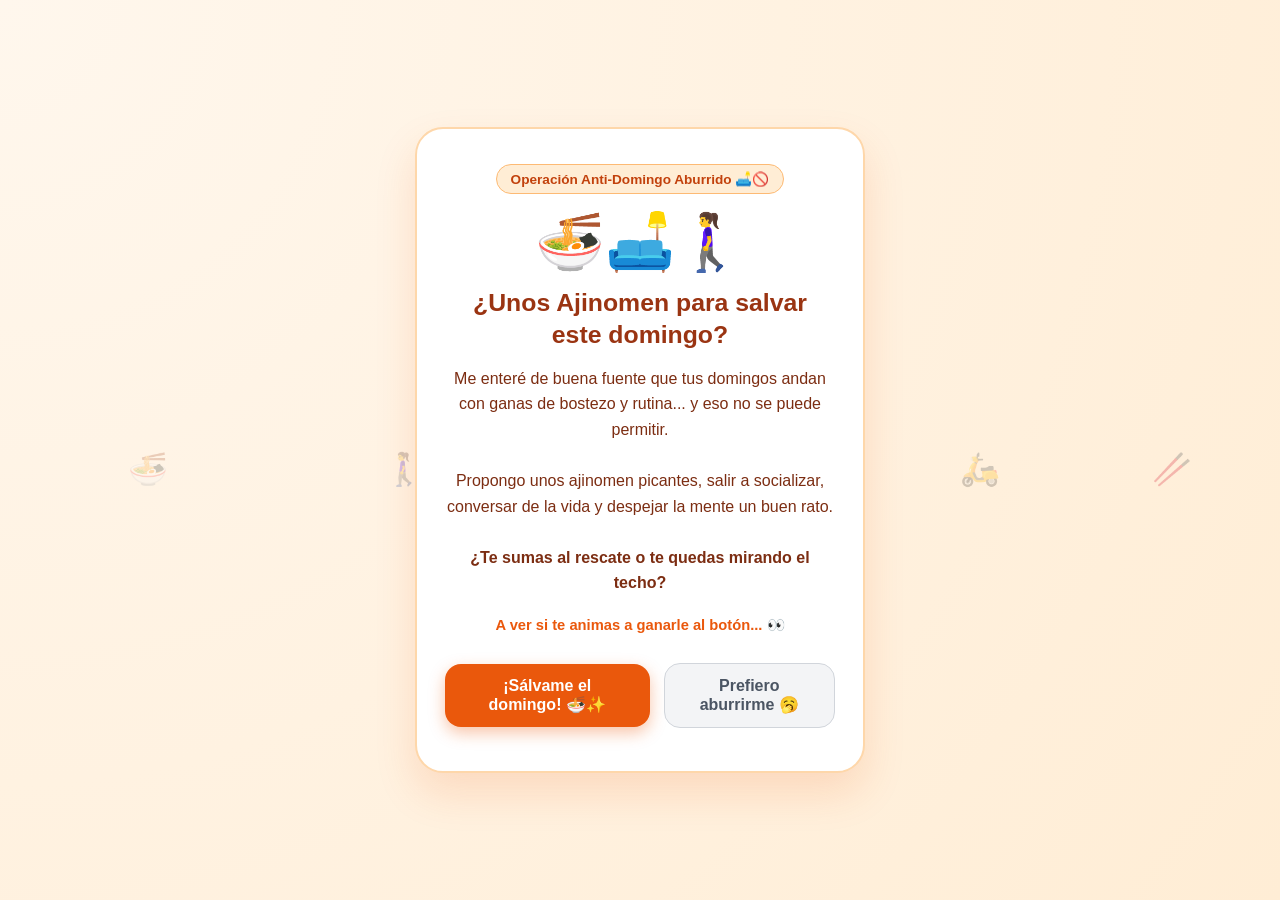
<file: index.html>
<!DOCTYPE html>
<html lang="es">
<head>
  <meta charset="UTF-8" />
  <meta name="viewport" content="width=device-width, initial-scale=1.0" />
  <title>Misión: Fideos y Paseo 🍜🚶‍♀️✨</title>
  <style>
    * {
      box-sizing: border-box;
      margin: 0;
      padding: 0;
      font-family: 'Segoe UI', Tahoma, Geneva, Verdana, sans-serif;
    }

    body {
      background: radial-gradient(circle at top left, #fff7ed, #ffedd5);
      min-height: 100vh;
      display: flex;
      justify-content: center;
      align-items: center;
      padding: 20px;
      overflow: hidden;
      position: relative;
    }

    /* Fondo animado sutil */
    .fondo-flotante span {
      position: absolute;
      user-select: none;
      font-size: 2rem;
      opacity: 0.25;
      animation: flotarFondo 10s infinite linear;
    }

    @keyframes flotarFondo {
      0% { transform: translateY(105vh) rotate(0deg); }
      100% { transform: translateY(-10vh) rotate(360deg); }
    }

    .card {
      background: #ffffff;
      padding: 35px 28px;
      border-radius: 28px;
      box-shadow: 0 20px 40px rgba(234, 88, 12, 0.15);
      max-width: 450px;
      width: 100%;
      text-align: center;
      border: 2px solid #fed7aa;
      position: relative;
      z-index: 10;
    }

    .badge {
      display: inline-block;
      background: #ffedd5;
      color: #c2410c;
      padding: 6px 14px;
      border-radius: 20px;
      font-size: 0.85rem;
      font-weight: 700;
      margin-bottom: 15px;
      border: 1px solid #fdba74;
    }

    .iconos-combo {
      font-size: 3.5rem;
      margin-bottom: 12px;
      display: inline-block;
      animation: saltar 2s infinite ease-in-out;
    }

    @keyframes saltar {
      0%, 100% { transform: translateY(0); }
      50% { transform: translateY(-8px) scale(1.05); }
    }

    h1 {
      color: #9a3412;
      font-size: 1.55rem;
      margin-bottom: 14px;
      font-weight: 800;
      line-height: 1.3;
    }

    p {
      color: #7c2d12;
      font-size: 1rem;
      line-height: 1.6;
      margin-bottom: 20px;
    }

    .mensaje-broma {
      min-height: 24px;
      font-size: 0.92rem;
      color: #ea580c;
      font-weight: 700;
      margin-bottom: 16px;
    }

    .contenedor-botones {
      display: flex;
      justify-content: center;
      align-items: center;
      gap: 14px;
      min-height: 80px;
      position: relative;
    }

    .btn {
      padding: 13px 22px;
      border-radius: 16px;
      font-size: 1rem;
      font-weight: 700;
      cursor: pointer;
      border: none;
      text-decoration: none;
      display: inline-flex;
      align-items: center;
      justify-content: center;
      transition: transform 0.2s ease, background 0.2s ease;
      font-family: inherit;
    }

    .btn-si {
      background: #ea580c;
      color: #ffffff;
      box-shadow: 0 6px 16px rgba(234, 88, 12, 0.35);
      z-index: 5;
    }

    .btn-si:hover {
      background: #c2410c;
    }

    .btn-no {
      background: #f3f4f6;
      color: #4b5563;
      border: 1px solid #d1d5db;
      user-select: none;
      touch-action: none;
      z-index: 100;
    }
  </style>
</head>
<body>

  <!-- Emojis flotando de fondo -->
  <div class="fondo-flotante">
    <span style="left: 10%; animation-duration: 9s;">🍜</span>
    <span style="left: 30%; animation-duration: 13s; animation-delay: 2s;">🚶‍♀️</span>
    <span style="left: 55%; animation-duration: 8s; animation-delay: 1s;">✨</span>
    <span style="left: 75%; animation-duration: 11s; animation-delay: 3s;">🛵</span>
    <span style="left: 90%; animation-duration: 10s;">🥢</span>
  </div>

  <div class="card">
    <div class="badge">Operación Anti-Domingo Aburrido 🛋️🚫</div>
    <div class="iconos-combo">🍜🛋️🚶‍♀️</div>
    <h1>¿Unos Ajinomen para salvar este domingo?</h1>
    
    <p>
      Me enteré de buena fuente que tus domingos andan con ganas de bostezo y rutina... y eso no se puede permitir.
      <br><br>
      Propongo unos ajinomen picantes, salir a socializar, conversar de la vida y despejar la mente un buen rato.
      <br><br>
      <strong>¿Te sumas al rescate o te quedas mirando el techo?</strong>
    </p>

    <div class="mensaje-broma" id="textoBroma">A ver si te animas a ganarle al botón... 👀</div>

    <div class="contenedor-botones">
      <a href="si.html" class="btn btn-si" id="btnAceptar">¡Sálvame el domingo! 🍜✨</a>
      <button class="btn btn-no" id="btnJugueton" onmouseover="escaparBoton()" ontouchstart="escaparBoton(event)" onclick="escaparBoton(event)">
        Prefiero aburrirme 🥱
      </button>
    </div>
  </div>

  <script>
    const btnJugueton = document.getElementById('btnJugueton');
    const btnAceptar = document.getElementById('btnAceptar');
    const textoBroma = document.getElementById('textoBroma');

    let escalaAceptar = 1;
    let contador = 0;

    const bromas = [
      "¿En serio prefieres quedarte viendo videos en TikTok? 😂",
      "¡Uy, casi! Ese botón no quiere que te quedes encerrada 🏃‍♂️💨",
      "El sillón puede esperar, los fideos calientes no 🍜",
      "Ya ríndete... tu colchon necesita vacaciones😜",
      "Está científicamente comprobado que el Ajinomen cura el aburrimiento 🔬✨"
    ];

    function escaparBoton(e) {
      if (e) e.preventDefault();

      textoBroma.textContent = bromas[contador % bromas.length];
      contador++;

      escalaAceptar += 0.12;
      btnAceptar.style.transform = `scale(${escalaAceptar})`;
      btnAceptar.style.transition = 'transform 0.2s ease';

      btnJugueton.style.position = 'fixed';

      const padding = 25;
      const maxX = window.innerWidth - btnJugueton.offsetWidth - padding;
      const maxY = window.innerHeight - btnJugueton.offsetHeight - padding;

      const randomX = Math.max(padding, Math.floor(Math.random() * maxX));
      const randomY = Math.max(padding, Math.floor(Math.random() * maxY));

      btnJugueton.style.left = `${randomX}px`;
      btnJugueton.style.top = `${randomY}px`;
    }
  </script>
</body>
</html>
</file>
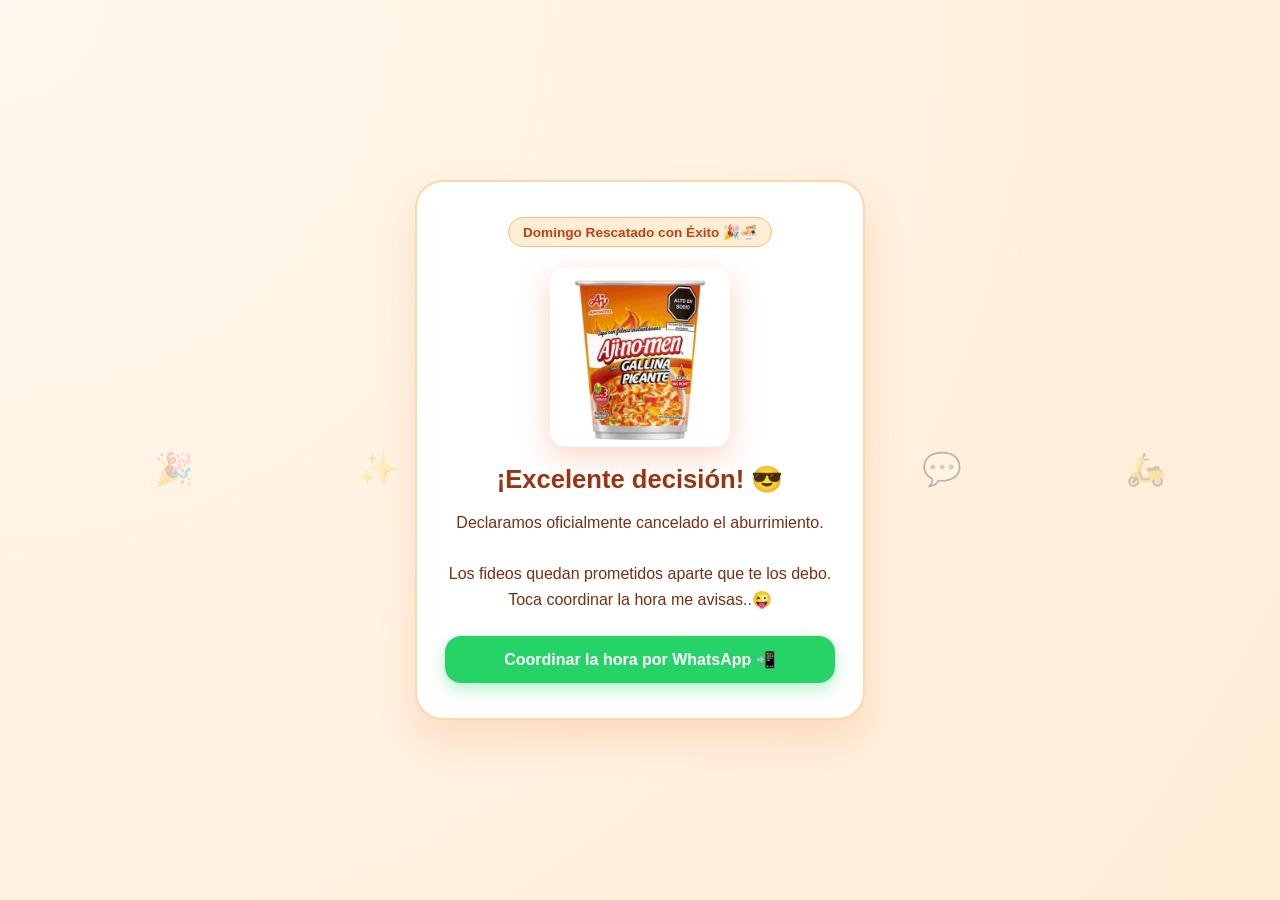
<file: si.html>
<!DOCTYPE html>
<html lang="es">
<head>
  <meta charset="UTF-8" />
  <meta name="viewport" content="width=device-width, initial-scale=1.0" />
  <title>¡Plan Cerrado! 🍜🚶‍♀️✨</title>
  <style>
    * {
      box-sizing: border-box;
      margin: 0;
      padding: 0;
      font-family: 'Segoe UI', Tahoma, Geneva, Verdana, sans-serif;
    }

    body {
      background: radial-gradient(circle at top left, #fff7ed, #ffedd5);
      min-height: 100vh;
      display: flex;
      justify-content: center;
      align-items: center;
      padding: 20px;
      overflow: hidden;
      position: relative;
    }

    /* Emojis sutiles flotando en el fondo */
    .fondo-flotante span {
      position: absolute;
      user-select: none;
      font-size: 2rem;
      opacity: 0.25;
      animation: flotarFondo 10s infinite linear;
    }

    @keyframes flotarFondo {
      0% { transform: translateY(105vh) rotate(0deg); }
      100% { transform: translateY(-10vh) rotate(360deg); }
    }

    .card {
      background: #ffffff;
      padding: 35px 28px;
      border-radius: 28px;
      box-shadow: 0 20px 40px rgba(234, 88, 12, 0.15);
      max-width: 450px;
      width: 100%;
      text-align: center;
      border: 2px solid #fed7aa;
      position: relative;
      z-index: 10;
      animation: aparecer 0.6s ease forwards;
    }

    @keyframes aparecer {
      from { opacity: 0; transform: scale(0.92); }
      to { opacity: 1; transform: scale(1); }
    }

    .badge {
      display: inline-block;
      background: #ffedd5;
      color: #c2410c;
      padding: 6px 14px;
      border-radius: 20px;
      font-size: 0.85rem;
      font-weight: 700;
      margin-bottom: 12px;
      border: 1px solid #fdba74;
    }

    /* Contenedor y estilos para la foto del Ajinomen */
    .contenedor-ajinomen {
      margin: 8px auto 16px;
      display: flex;
      justify-content: center;
      align-items: center;
    }

    .img-ajinomen {
      max-width: 180px;
      width: 100%;
      height: auto;
      border-radius: 16px;
      filter: drop-shadow(0 10px 15px rgba(234, 88, 12, 0.25));
      animation: flotarAjinomen 2.5s infinite ease-in-out;
    }

    @keyframes flotarAjinomen {
      0%, 100% { transform: translateY(0) rotate(0deg); }
      50% { transform: translateY(-8px) rotate(2deg); }
    }

    h1 {
      color: #9a3412;
      font-size: 1.6rem;
      margin-bottom: 14px;
      font-weight: 800;
      line-height: 1.3;
    }

    p {
      color: #7c2d12;
      font-size: 1rem;
      line-height: 1.6;
      margin-bottom: 24px;
    }

    .btn-wsp {
      padding: 14px 24px;
      border-radius: 16px;
      font-size: 1rem;
      font-weight: 700;
      cursor: pointer;
      border: none;
      text-decoration: none;
      display: inline-flex;
      align-items: center;
      justify-content: center;
      background: #25d366;
      color: #ffffff;
      box-shadow: 0 6px 16px rgba(37, 211, 102, 0.35);
      transition: transform 0.2s ease, background 0.2s ease;
      width: 100%;
    }

    .btn-wsp:hover {
      background: #1eb856;
      transform: scale(1.03);
    }
  </style>
</head>
<body>

  <!-- Fondo animado sutil -->
  <div class="fondo-flotante">
    <span style="left: 12%; animation-duration: 9s;">🎉</span>
    <span style="left: 28%; animation-duration: 12s; animation-delay: 1s;">✨</span>
    <span style="left: 50%; animation-duration: 8s; animation-delay: 2s;">🚶‍♀️</span>
    <span style="left: 72%; animation-duration: 11s;">💬</span>
    <span style="left: 88%; animation-duration: 10s; animation-delay: 3s;">🛵</span>
  </div>

  <div class="card">
    <div class="badge">Domingo Rescatado con Éxito 🎉🍜</div>
    
    <!-- Imagen del Ajinomen real -->
    <div class="contenedor-ajinomen">
      <img src="ajinomen.png" alt="Ajinomen delicioso" class="img-ajinomen" />
    </div>

    <h1>¡Excelente decisión! 😎</h1>
    
    <p>
      Declaramos oficialmente cancelado el aburrimiento.
      <br><br>
      Los fideos quedan prometidos aparte que te los debo. Toca coordinar la hora me avisas..😜
    </p>

    <!-- Recuerda cambiar 51987654321 por tu número con código de país -->
    <a href="https://wa.me/51910318539?text=¡Trato%20hecho!%20🍜%20Acepto%20el%20el%20de%20Ajinomen%20pero%20tambien%20con%20sus%20taquis%20" 
       class="btn-wsp" target="_blank">
      Coordinar la hora por WhatsApp 📲
    </a>
  </div>

</body>
</html>
</file>
